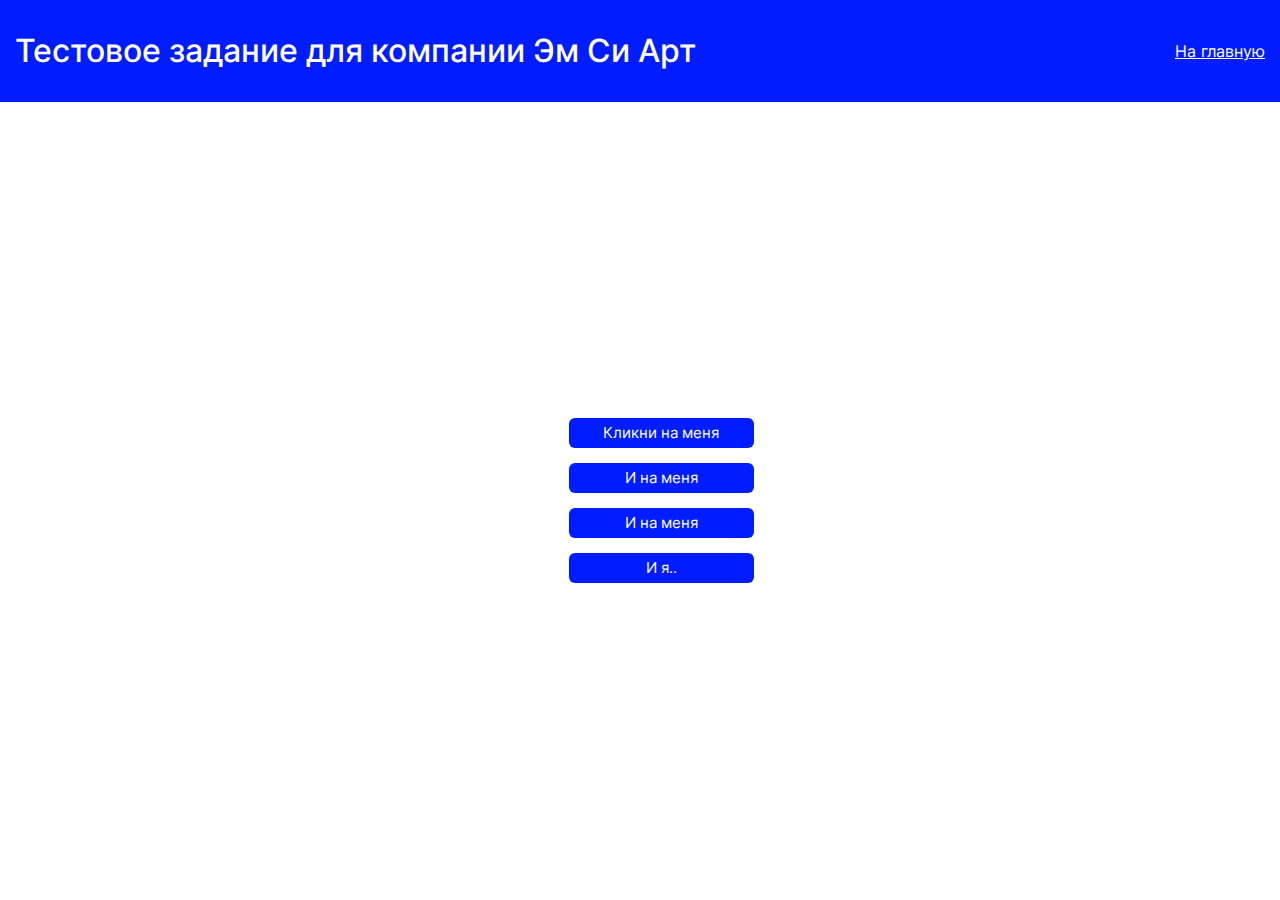
<file: button.html>
<!DOCTYPE html>
<html class="page" lang="ru">
  <head>
    <meta charset="UTF-8">
    <title>Тестовое задание</title>
    <meta name="viewport" content="width=device-width,initial-scale=1">
    <link rel="stylesheet" href="css/style.css">
  </head>
  <body class="page__body">
    <header class="header">
      <div class="header__container">
        <h1 class="header__title">Тестовое задание для компании Эм Си Арт</h1>
        <a class="header__link" href="index.html">На главную</a>
      </div>
    </header>
    <main class="page__main">
      <div class="buttons">
        <ul class="buttons__list">
          <li class="buttons__item">
            <button class="button button--medium" onclick="alert('Мой размер можно поменять с помощью модификаторов button--small, button--medium, button--big')">Кликни на меня</button>
          </li>
          <li class="buttons__item">
            <a class="button button--medium" href="#">И на меня</a>
          </li>
          <li class="buttons__item">
            <div class="button button--medium" onclick="alert('Я тоже кнопка, но только с виду и не семантически корректная')">И на меня</div>
          </li>
          <li class="buttons__item">
            <input class="button button--medium" type="button" value="И я..">
          </li>
        </ul>
      </div>
    </main>
    <script src="./js/script.js"></script>
  </body>
</html>
</file>
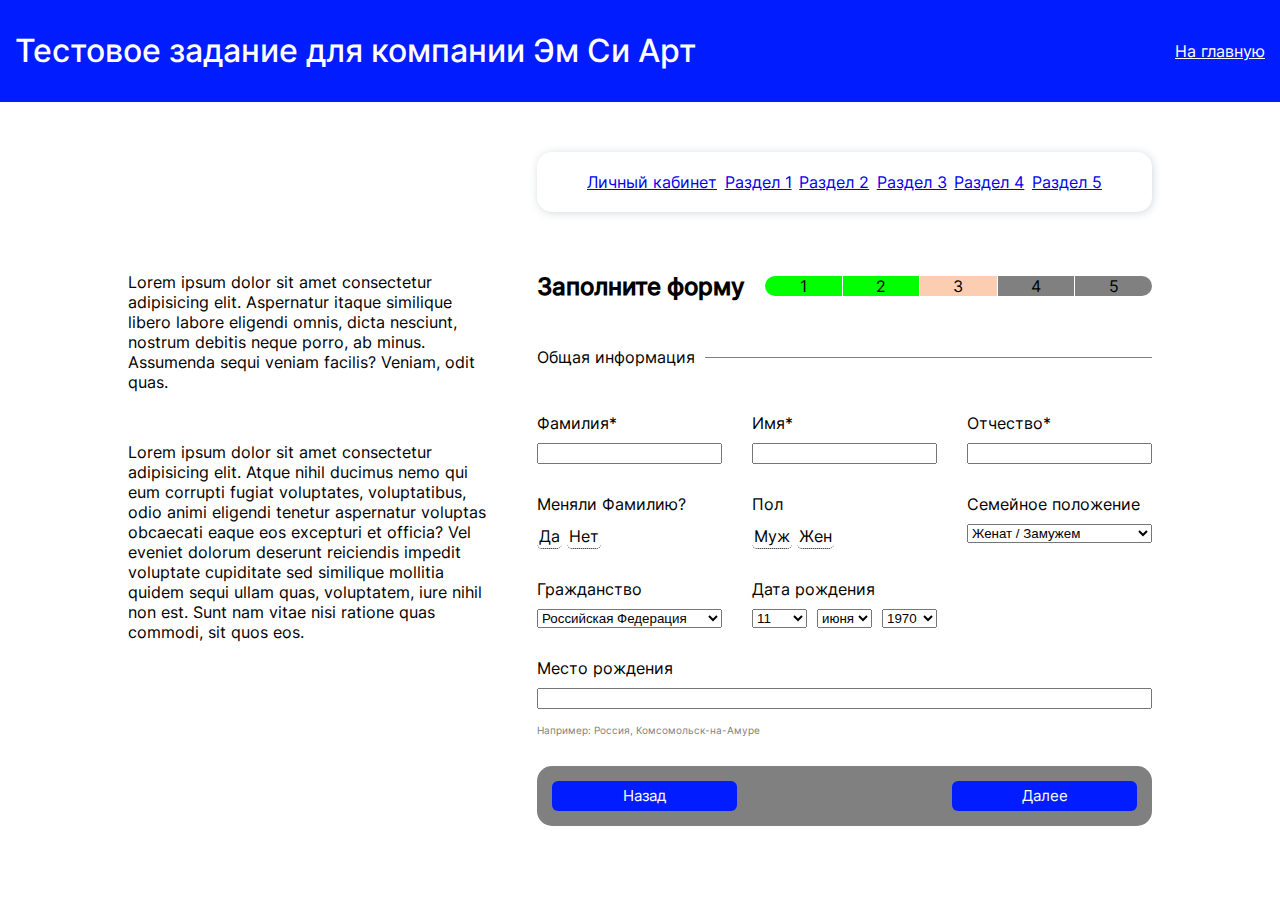
<file: form.html>
<!DOCTYPE html>
<html class="page" lang="ru">
  <head>
    <meta charset="UTF-8">
    <title>Тестовое задание</title>
    <meta name="viewport" content="width=device-width,initial-scale=1">
    <link rel="stylesheet" href="css/style.css">
  </head>
  <body class="page__body">
    <header class="header">
      <div class="header__container">
        <h1 class="header__title">Тестовое задание для компании Эм Си Арт</h1>
        <a class="header__link" href="index.html">На главную</a>
      </div>
    </header>
    <main class="page__main">
      <div class="form">
        <nav class="form__navigation form-navigation">
          <ol class="form-navigation__list">
            <li class="form-navigation__item">
              <a class="form-navigation__link" href="lk.html">Личный кабинет</a>
            </li>
            <li class="form-navigation__item">
              <a class="form-navigation__link" href="section-1.html">Раздел 1</a>
            </li>
            <li class="form-navigation__item">
              <a class="form-navigation__link" href="section-1.html">Раздел 2</a>
            </li>
            <li class="form-navigation__item">
              <a class="form-navigation__link" href="section-1.html">Раздел 3</a>
            </li>
            <li class="form-navigation__item">
              <a class="form-navigation__link" href="section-1.html">Раздел 4</a>
            </li>
            <li class="form-navigation__item">
              <a class="form-navigation__link" href="section-1.html">Раздел 5</a>
            </li>
          </ol>
        </nav>
        <aside class="form__aside aside">
          <p class="aside__text">
            Lorem ipsum dolor sit amet consectetur adipisicing elit. Aspernatur itaque similique libero labore eligendi omnis, dicta nesciunt, nostrum debitis neque porro, ab minus. Assumenda sequi veniam facilis? Veniam, odit quas.
          </p>
          <p class="aside__text">
            Lorem ipsum dolor sit amet consectetur adipisicing elit. Atque nihil ducimus nemo qui eum corrupti fugiat voluptates, voluptatibus, odio animi eligendi tenetur aspernatur voluptas obcaecati eaque eos excepturi et officia?
            Vel eveniet dolorum deserunt reiciendis impedit voluptate cupiditate sed similique mollitia quidem sequi ullam quas, voluptatem, iure nihil non est. Sunt nam vitae nisi ratione quas commodi, sit quos eos.
          </p>
        </aside>
        <section class="form__content">
          <div class="form__content-heading">
            <h2 class="form__content-title">Заполните форму</h2>
            <div class="form__content-progress">
              <ol class="form__content-progress-list form-progress">
                <li class="form-progress__item form-progress__item--finished">1</li>
                <li class="form-progress__item form-progress__item--finished">2</li>
                <li class="form-progress__item form-progress__item--current">3</li>
                <li class="form-progress__item form-progress__item--inactive">4</li>
                <li class="form-progress__item form-progress__item--inactive">5</li>
              </ol>
            </div>
          </div>
          <form class="form__main-form main-form" action="https://echo.htmlacademy.ru" method="get">
            <h3 class="main-form__heading">Общая информация</h3>
            <label class="main-form__label">
              Фамилия*
              <input class="main-form__input" type="text" name="surname" required>
            </label>
            <label class="main-form__label">
              Имя*
              <input class="main-form__input" type="text" name="name" required>
            </label>
            <label class="main-form__label">
              Отчество*
              <input class="main-form__input" type="text" name="patronymic" required>
            </label>
            <div class="main-form__wrapper">
              Меняли Фамилию?
              <div class="main-form__input-wrapper">
                <label class="main-form__label">
                  <input class="main-form__input visually-hidden" type="radio" name="change-surname" value="true">
                  <span class="main-form__input-placeholder">Да</span>
                </label>
                <label class="main-form__label">
                  <input class="main-form__input visually-hidden" type="radio" name="change-surname" value="false">
                  <span class="main-form__input-placeholder">Нет</span>
                </label>
              </div>
            </div>
            <div class="main-form__wrapper">
              <p class="main-form__input-text">Пол</p>
              <div class="main-form__input-wrapper">
                <label class="main-form__label">
                  <input class="main-form__input visually-hidden" type="radio" name="gender" value="male">
                  <span class="main-form__input-placeholder">Муж</span>
                </label>
                <label class="main-form__label">
                  <input class="main-form__input visually-hidden" type="radio" name="gender" value="female">
                  <span class="main-form__input-placeholder">Жен</span>
                </label>
              </div>
            </div>
            <label class="main-form__label">
              Семейное положение
              <select name="married" id="married">
                <option value="married">Женат / Замужем</option>
                <option value="single">Холост / Не замужем</option>
              </select>
            </label>
            <label class="main-form__label">
              Гражданство
              <select name="origin" id="origin">
                <option value="russia">Российская Федерация</option>
                <option value="russia">Российская Федерация</option>
                <option value="russia">Российская Федерация</option>
              </select>
            </label>
              <div class="main-form__select-wrapper">
                <p class="main-form__select-text">Дата рождения</p>
                <select name="day" id="day">
                  <option value="russia">11</option>
                  <option value="russia">11</option>
                  <option value="russia">11</option>
                </select>
                <select name="month" id="month">
                  <option value="russia">июня</option>
                  <option value="russia">июня</option>
                  <option value="russia">июня</option>
                </select>
                <select name="year" id="year">
                  <option value="russia">1970</option>
                  <option value="russia">1970</option>
                  <option value="russia">1970</option>
                </select>
              </div>
            <label class="main-form__label main-form__label--birth">
              Место рождения
              <input class="main-form__input" type="text" name="location" required>
              <span class="main-form__hint-text">Например: Россия, Комсомольск-на-Амуре</span>
            </label>
            <div class="main-form__button-wrapper">
              <button class="main-form__button button button--medium" type="button">Назад</button>
              <button class="main-form__button button button--medium" type="submit">Далее</button>
            </div>
          </form>
        </section>
      </div>
    </main>
    <script src="./js/script.js"></script>
  </body>
</html>
</file>
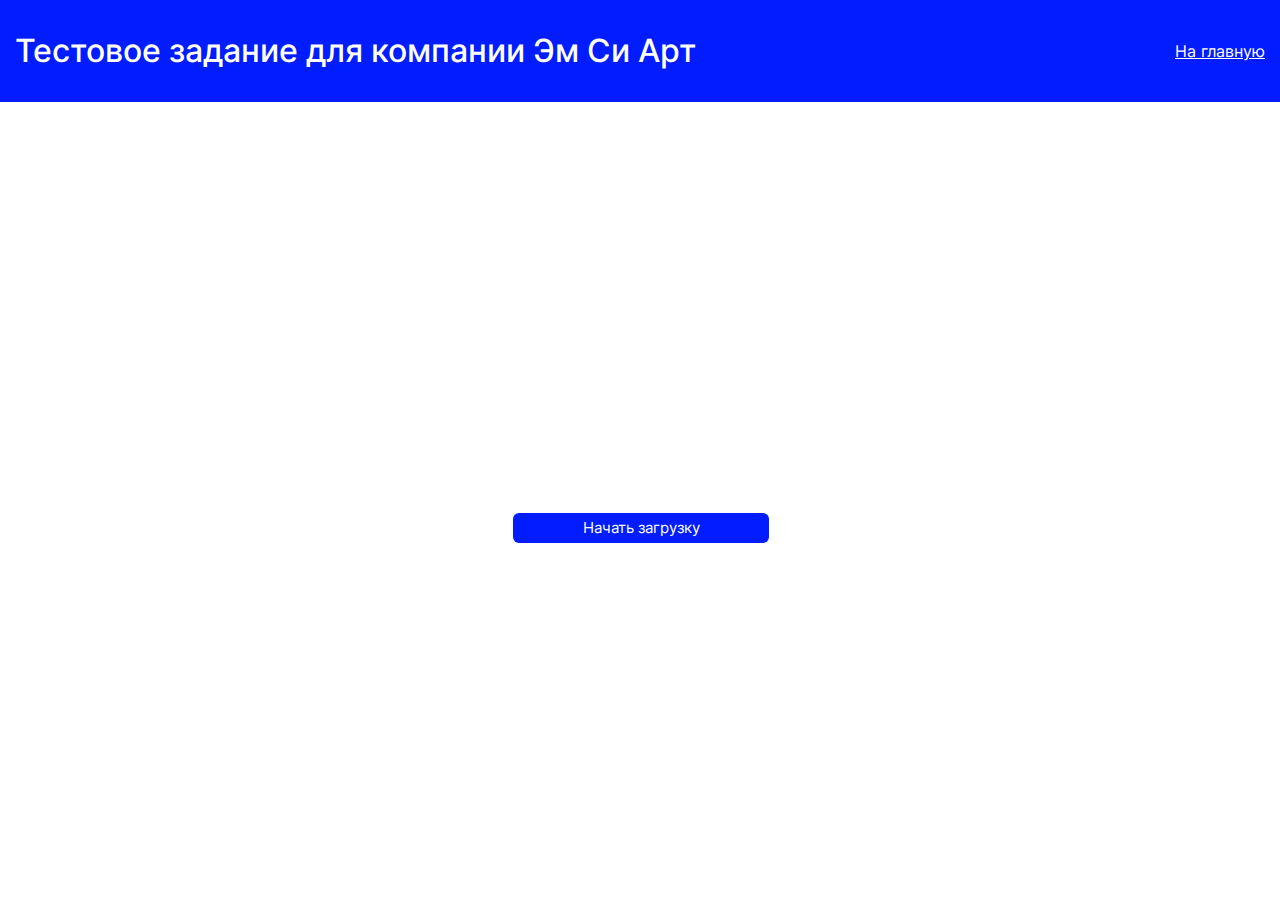
<file: progress-bar.html>
<!DOCTYPE html>
<html class="page" lang="ru">
  <head>
    <meta charset="UTF-8">
    <title>Тестовое задание</title>
    <meta name="viewport" content="width=device-width,initial-scale=1">
    <link rel="stylesheet" href="css/style.css">
  </head>
  <body class="page__body">
    <header class="header">
      <div class="header__container">
        <h1 class="header__title">Тестовое задание для компании Эм Си Арт</h1>
        <a class="header__link" href="index.html">На главную</a>
      </div>
    </header>
    <main class="page__main">
      <div class="progress">
        <div class="progress__container">
          <div class="progress__bar"></div>
        </div>
        <button class="progress__button button button--medium">Начать загрузку</button>
      </div>
    </main>
    <script src="./js/script.js" defer></script>
  </body>
</html>
</file>
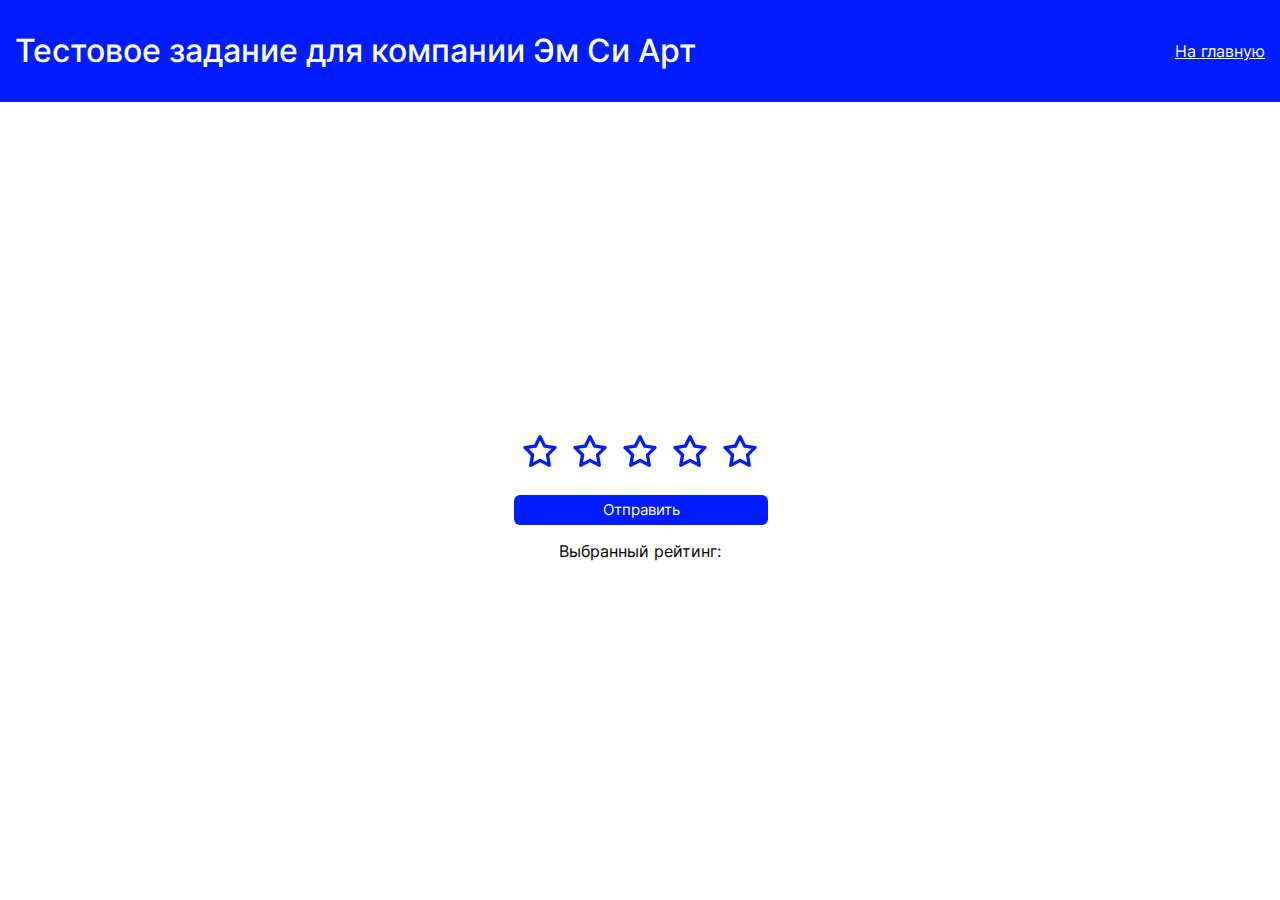
<file: star.html>
<!DOCTYPE html>
<html class="page" lang="ru">
  <head>
    <meta charset="UTF-8">
    <title>Тестовое задание</title>
    <meta name="viewport" content="width=device-width,initial-scale=1">
    <link rel="stylesheet" href="css/style.css">
  </head>
  <body class="page__body">
    <header class="header">
      <div class="header__container">
        <h1 class="header__title">Тестовое задание для компании Эм Си Арт</h1>
        <a class="header__link" href="index.html">На главную</a>
      </div>
    </header>
    <main class="page__main">
      <div class="rating">
        <form class="rating__form" action="https://echo.htmlacademy.ru/" method="get">
          <fieldset class="rating__input-wrapper star">
            <label class="star__wrapper">
              <input class="star__input visually-hidden" type="radio" name="rating" value="1">
              <svg class="star__placeholder" width="40" height="40">
                <use href="./img/icons/stack.svg#star"></use>
              </svg>
            </label>
            <label class="star__wrapper">
              <input class="star__input visually-hidden" type="radio" name="rating" value="2">
              <svg class="star__placeholder" width="40" height="40">
                <use href="./img/icons/stack.svg#star"></use>
              </svg>
            </label>
            <label class="star__wrapper">
              <input class="star__input visually-hidden" type="radio" name="rating" value="3">
              <svg class="star__placeholder" width="40" height="40">
                <use href="./img/icons/stack.svg#star"></use>
              </svg>
            </label>
            <label class="star__wrapper">
              <input class="star__input visually-hidden" type="radio" name="rating" value="4">
              <svg class="star__placeholder" width="40" height="40">
                <use href="./img/icons/stack.svg#star"></use>
              </svg>
            </label>
            <label class="star__wrapper">
              <input class="star__input visually-hidden" type="radio" name="rating" value="5">
              <svg class="star__placeholder" width="40" height="40">
                <use href="./img/icons/stack.svg#star"></use>
              </svg>
            </label>
          </fieldset>
          <button class="rating__form-button button button--medium" type="submit">Отправить</button>
        </form>
        <p class="rating__data">Выбранный рейтинг: </p>
      </div>
    </main>
    <script src="./js/script.js" defer></script>
  </body>
</html>
</file>
<file: css/style.css>
body{margin:0}html{font-family:"Inter","Arial",sans-serif}.visually-hidden{position:absolute;width:1px;height:1px;margin:-1px;padding:0;border:0;clip:rect(0 0 0 0);overflow:hidden}@font-face{font-family:"Inter";font-style:normal;font-weight:400;src:url(../fonts/inter-regular.woff2)format("woff2"),url(../fonts/inter-regular.woff)format("woff");font-display:swap}@font-face{font-family:"Inter";font-style:normal;font-weight:500;src:url(../fonts/inter-medium.woff2)format("woff2"),url(../fonts/inter-medium.woff)format("woff");font-display:swap}.header{background-color:#001cff;color:#fff;padding:10px 15px}.header__container{max-width:1280px;margin:0 auto;display:flex;justify-content:space-between;align-items:center;gap:15px}.header__title{font-weight:500;font-size:32px;text-align:center}@media (max-width:768px){.header__title{font-size:24px}}.header__link{color:#fff}.page{height:100%}.page__body{display:flex;flex-direction:column;min-height:100%}.page__main{display:flex;justify-content:center;flex-grow:1}.navigation,.navigation__list{display:flex;flex-direction:column}.navigation{justify-content:center;padding:20px}.navigation__list{list-style-type:none;margin:0;padding:0;gap:15px}.navigation__link{font-size:24px}@media (max-width:768px){.navigation__link{font-size:16px}}.star{border:0;display:flex;gap:10px}.star__placeholder{fill:#fff}.star__input--active+.star__placeholder{fill:#001cff}.rating{align-items:center}.progress,.rating,.rating__form{display:flex;flex-direction:column;justify-content:center}.rating__form{align-self:center;gap:10px}.progress{align-items:center;gap:35px}.progress__container{min-width:400px;height:20px;position:relative}.progress__bar{background:#001cff;position:absolute;left:0;top:0;bottom:0}.progress__bar::after{background-image:url([data-uri]);background-size:40px 40px;position:absolute;content:"";top:0;left:0;width:100%;height:100%}.progress__button{max-height:30px;width:256px}.button{background-color:#001cff;border:0;border-radius:6px;color:#fff;font-family:inherit;font-size:15px;line-height:20px;margin-left:8px;margin-right:6px;padding:0 16px;transition:.3s;cursor:pointer}.button--small{min-width:100px;min-height:20px}.button--medium{min-width:185px;min-height:30px}.button--big{min-width:240px;min-height:50px}.button:hover{background-color:gray;color:#050505;transition:.3s}.form{display:grid;max-width:1024px;grid-template-rows:60px auto;column-gap:40px;row-gap:60px;padding:50px 0;box-sizing:border-box}@media (max-width:1023px){.form{display:flex;flex-direction:column;padding:24px}}.form__main-form{margin-top:30px}.form__navigation{grid-column:2/3;border-radius:15px;box-shadow:1px 1px 8px 0 rgba(34,60,80,.2)}.form__aside{grid-row:2/-1}@media (max-width:1023px){.form__aside{order:1}}.form__content-heading{display:flex;align-items:center;gap:20px}@media (max-width:767px){.form__content-heading{flex-direction:column;align-items:flex-start}}.form__content-progress{flex-grow:1}@media (max-width:767px){.form__content-progress{align-self:stretch;order:-1}}.form__content-title{margin:0}.form-navigation__list{list-style-type:none;display:flex;justify-content:space-between;margin:0;padding:20px 50px}@media (max-width:767px){.form-navigation__list{flex-direction:column;align-items:center;gap:20px}}.aside{display:flex;flex-direction:column;gap:50px}.aside__text{margin:0}.form-progress{list-style-type:none;display:flex;gap:1px;margin:0;padding:0}.form-progress__item{flex:1;text-align:center}.form-progress__item:first-child{border-top-left-radius:15px;border-bottom-left-radius:15px}.form-progress__item:last-child{border-top-right-radius:15px;border-bottom-right-radius:15px}.form-progress__item--finished{background-color:#0f0}.form-progress__item--current{background-color:#fbceb1}.form-progress__item--inactive{background-color:gray}.main-form{display:grid;grid-template-columns:repeat(3,1fr);gap:30px;overflow:hidden}@media (max-width:1023px){.main-form{display:flex;flex-direction:column}}.main-form__wrapper{display:flex;flex-direction:column;gap:10px}.main-form__input-text{margin:0}.main-form__label{display:flex;gap:10px;flex-direction:column}.main-form__label--birth{grid-column:1/-1}.main-form__heading{font-weight:400;font-size:16px;padding-right:10px;position:relative;grid-column:1/-1;justify-self:start}@media (max-width:1023px){.main-form__heading{align-self:flex-start}}.main-form__heading::after{content:"";position:absolute;width:1000%;height:1px;background-color:gray;top:50%;left:100%}.main-form__select-wrapper{display:grid;grid-template-columns:repeat(3,1fr);gap:10px}.main-form__select-wrapper select{grid-row:2/3}.main-form__select-text{grid-column:1/-1;margin:0}.main-form__input-wrapper{display:flex;gap:5px}.main-form__input-placeholder{padding:2px;border-radius:5px;border-bottom:1px dotted #000}.main-form__input:checked+.main-form__input-placeholder{border-bottom:0;background-color:#0f0}.main-form__hint-text{font-size:10px;color:gray;margin-top:5px}.main-form__button-wrapper{grid-column:1/-1;display:flex;justify-content:space-between;background-color:gray;padding:15px;border-radius:15px}@media (max-width:1023px){.main-form__button-wrapper{flex-direction:column;gap:15px;justify-content:stretch}}.main-form__button{width:100px;margin:0}@media (max-width:1023px){.main-form__button{width:auto}}.buttons{display:flex;align-items:center}.buttons__list{list-style-type:none;display:flex;flex-direction:column;gap:15px}.buttons__item{display:flex;justify-content:stretch}.buttons__item>*{text-decoration:none;display:flex;justify-content:center;align-items:center;box-sizing:border-box}
/*# sourceMappingURL=[data-uri] */
</file>
